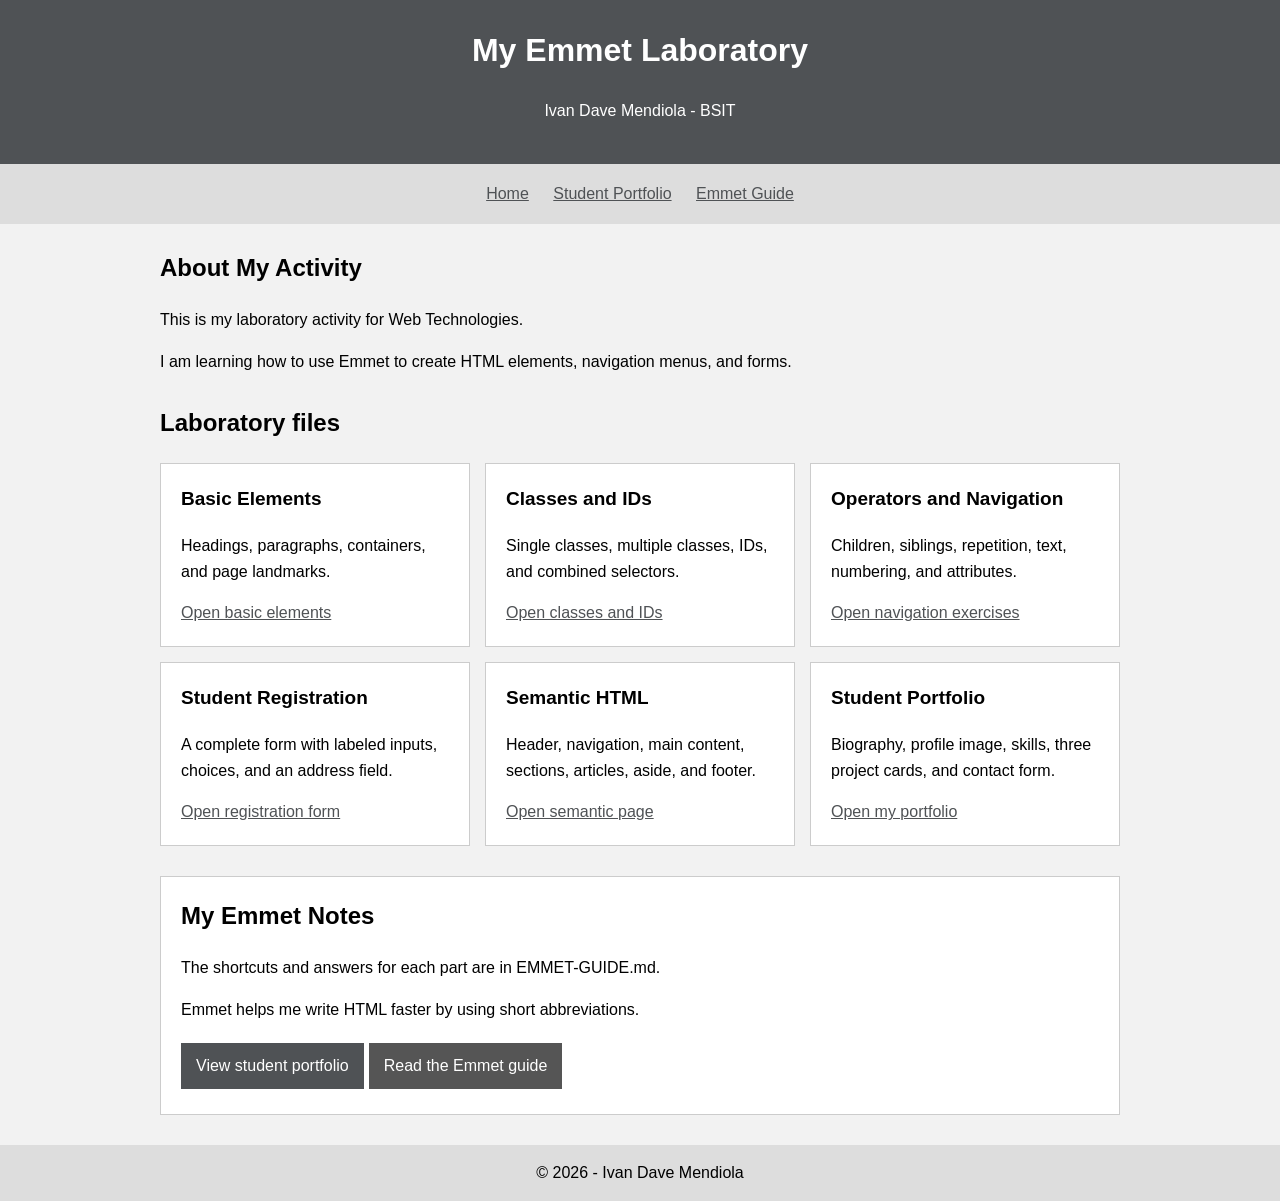
<file: emmet-laboratory/index.html>
<!DOCTYPE html>
<html lang="en">
<head>
    <meta charset="UTF-8">
    <meta name="viewport" content="width=device-width, initial-scale=1.0">
    <meta name="description" content="Ivan Dave Mendiola's completed Emmet laboratory for Web Technologies.">
    <title>Emmet Laboratory | Ivan Dave Mendiola</title>
    <link rel="stylesheet" href="/emmet-laboratory/assets/styles.css">
</head>
<body>
    <header>
        <h1>My Emmet Laboratory</h1>
        <p>Ivan Dave Mendiola - BSIT</p>
    </header>
    <nav aria-label="Main navigation">
        <ul>
            <li><a href="index.html" aria-current="page">Home</a></li>
            <li><a href="portfolio.html">Student Portfolio</a></li>
            <li><a href="EMMET-GUIDE.md">Emmet Guide</a></li>
        </ul>
    </nav>
    <main>
        <section aria-labelledby="welcome-title">
            <h2 id="welcome-title">About My Activity</h2>
            <p class="lead">This is my laboratory activity for Web Technologies.</p>
            <p>I am learning how to use Emmet to create HTML elements, navigation menus, and forms.</p>
        </section>
        <section aria-labelledby="files-title">
            <h2 id="files-title">Laboratory files</h2>
            <div class="cards">
                <article class="card">
                    <h3>Basic Elements</h3>
                    <p>Headings, paragraphs, containers, and page landmarks.</p>
                    <a href="01-basic.html">Open basic elements</a>
                </article>
                <article class="card">
                    <h3>Classes and IDs</h3>
                    <p>Single classes, multiple classes, IDs, and combined selectors.</p>
                    <a href="02-classes-ids.html">Open classes and IDs</a>
                </article>
                <article class="card">
                    <h3>Operators and Navigation</h3>
                    <p>Children, siblings, repetition, text, numbering, and attributes.</p>
                    <a href="03-navigation.html">Open navigation exercises</a>
                </article>
                <article class="card">
                    <h3>Student Registration</h3>
                    <p>A complete form with labeled inputs, choices, and an address field.</p>
                    <a href="04-form.html">Open registration form</a>
                </article>
                <article class="card">
                    <h3>Semantic HTML</h3>
                    <p>Header, navigation, main content, sections, articles, aside, and footer.</p>
                    <a href="05-semantic.html">Open semantic page</a>
                </article>
                <article class="card">
                    <h3>Student Portfolio</h3>
                    <p>Biography, profile image, skills, three project cards, and contact form.</p>
                    <a href="portfolio.html">Open my portfolio</a>
                </article>
            </div>
        </section>
        <section class="panel" aria-labelledby="guide-title">
            <h2 id="guide-title">My Emmet Notes</h2>
            <p>The shortcuts and answers for each part are in EMMET-GUIDE.md.</p>
            <p>Emmet helps me write HTML faster by using short abbreviations.</p>
            <div class="actions"><a href="portfolio.html" class="button">View student portfolio</a><a href="EMMET-GUIDE.md" class="button secondary">Read the Emmet guide</a></div>
        </section>
    </main>
    <footer>
        <p>© 2026 - Ivan Dave Mendiola</p>
    </footer>
</body>
</html>
</file>
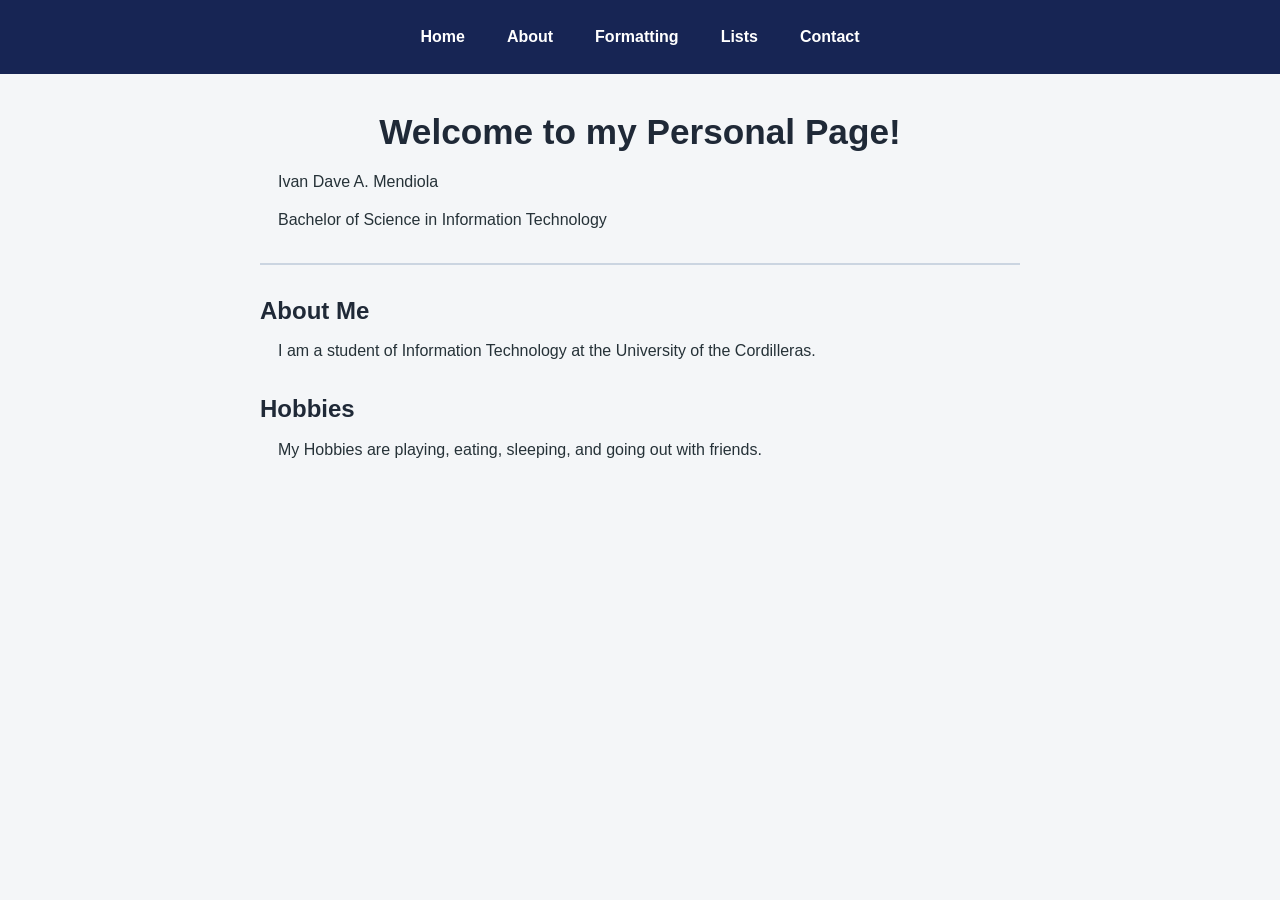
<file: HTML-LAB/index.html>
<!DOCTYPE html>
<html lang="en">
<head>
    <meta charset="UTF-8">
    <meta name="viewport" content="width=device-width, initial-scale=1.0">
    <link rel="stylesheet" href="assets/styles.css">
    <title>Personal Page</title>
</head>

<body>
   <nav>
    <a href="index.html">Home</a>
    <a href="about.html">About</a>
    <a href="formatting.html">Formatting</a>
    <a href="lists.html">Lists</a>
    <a href="contact.html">Contact</a>
    </nav>

    <h1> Welcome to my Personal Page!</h1>
    
    <p>Ivan Dave A. Mendiola</p>
    <p>Bachelor of Science in Information Technology</p>

    <hr>

    <h2>About Me</h2>
    <p>I am a student of Information Technology at the University of the Cordilleras.</p>

    <h2>Hobbies</h2>
    <p>My Hobbies are playing, eating, sleeping, and going out with friends.</p>

</body>
</html>
</file>
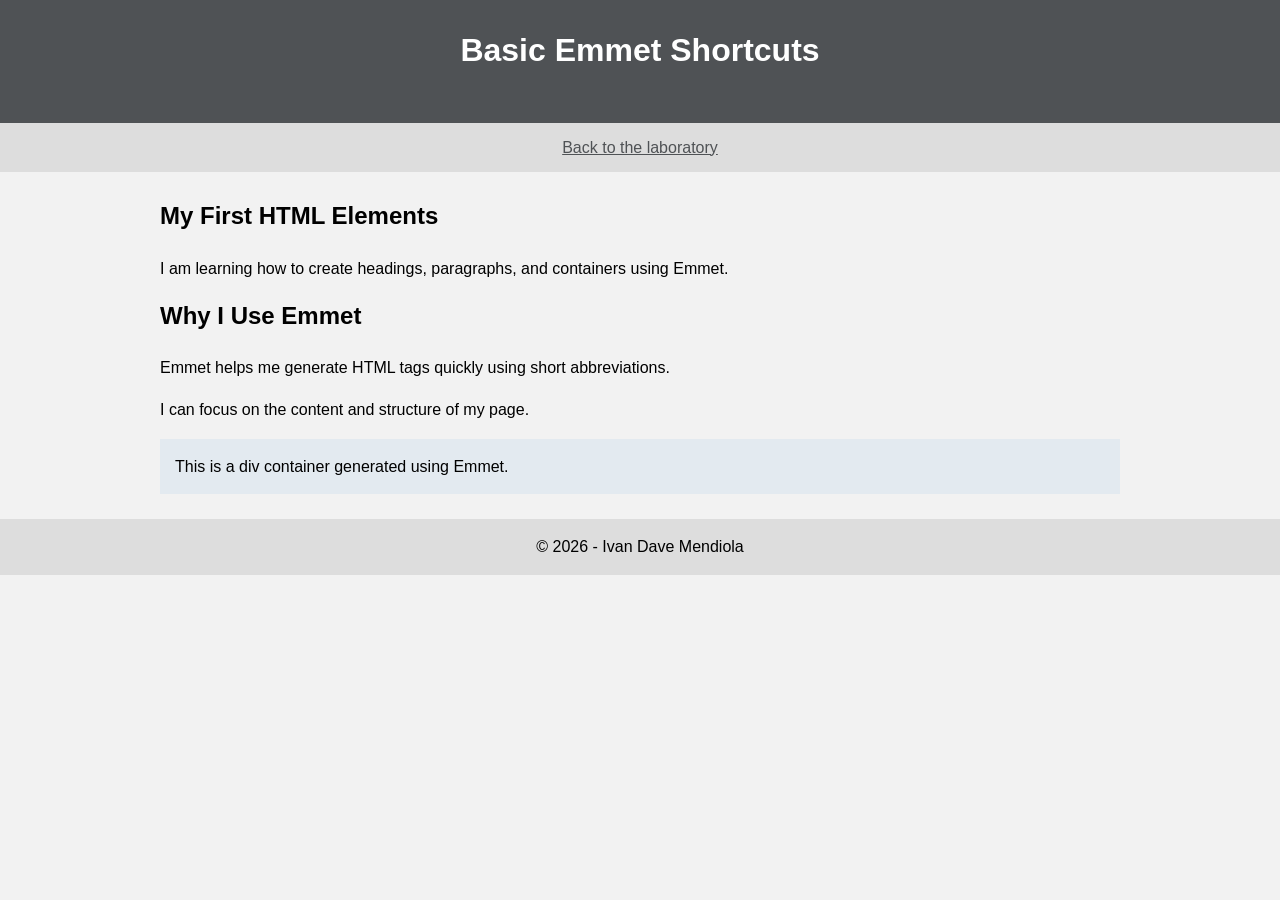
<file: emmet-laboratory/01-basic.html>
<!DOCTYPE html>
<html lang="en">
<head>
    <meta charset="UTF-8">
    <meta name="viewport" content="width=device-width, initial-scale=1.0">
    <title>Basic Emmet Elements | Ivan Dave Mendiola</title>
    <link rel="stylesheet" href="/emmet-laboratory/assets/styles.css">
</head>
<body>
    <header>
        <h1>Basic Emmet Shortcuts</h1>
    </header>
    <nav aria-label="Laboratory navigation"><a href="index.html">Back to the laboratory</a></nav>
    <main>
        <h2>My First HTML Elements</h2>
        <p>I am learning how to create headings, paragraphs, and containers using Emmet.</p>
        <h2>Why I Use Emmet</h2>
        <p>Emmet helps me generate HTML tags quickly using short abbreviations.</p>
        <p>I can focus on the content and structure of my page.</p>
        <div class="basic-container">This is a div container generated using Emmet.</div>
    </main>
    <footer>© 2026 - Ivan Dave Mendiola</footer>
</body>
</html>
</file>
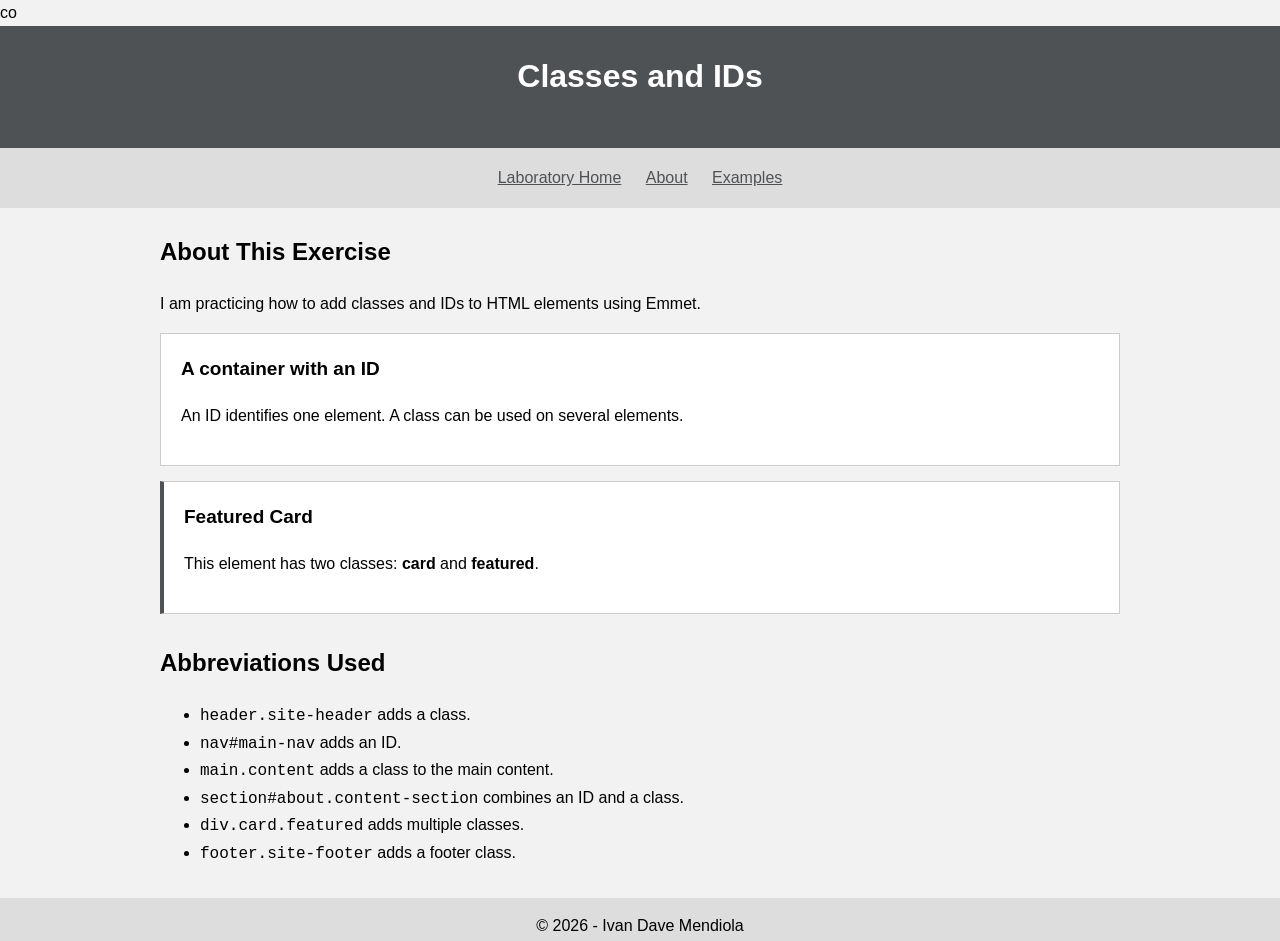
<file: emmet-laboratory/02-classes-ids.html>
co<!DOCTYPE html>
<html lang="en">
<head>
    <meta charset="UTF-8">
    <meta name="viewport" content="width=device-width, initial-scale=1.0">
    <title>Classes and IDs | Ivan Dave Mendiola</title>
    <link rel="stylesheet" href="/emmet-laboratory/assets/styles.css">
</head>
<body>
    <header class="site-header">
        <h1>Classes and IDs</h1>
    </header>
    <nav id="main-nav" aria-label="Page navigation">
        <ul>
            <li><a href="index.html">Laboratory Home</a></li>
            <li><a href="#about">About</a></li>
            <li><a href="#examples">Examples</a></li>
        </ul>
    </nav>
    <main class="content">
        <section id="about" class="content-section">
            <h2>About This Exercise</h2>
            <p class="introduction">I am practicing how to add classes and IDs to HTML elements using Emmet.</p>
            <div id="container" class="panel">
                <h3>A container with an ID</h3>
                <p>An ID identifies one element. A class can be used on several elements.</p>
            </div>
            <div class="card featured">
                <h3>Featured Card</h3>
                <p> This element has two classes: <strong>card</strong> and <strong>featured</strong>.</p>
            </div>
        </section>
        <section id="examples">
            <h2>Abbreviations Used</h2>
            <ul>
                <li><code>header.site-header</code> adds a class.</li>
                <li><code>nav#main-nav</code> adds an ID.</li>
                <li><code>main.content</code> adds a class to the main content.</li>
                <li><code>section#about.content-section</code> combines an ID and a class.</li>
                <li><code>div.card.featured</code> adds multiple classes.</li>
                <li><code>footer.site-footer</code> adds a footer class.</li>
            </ul>
        </section>
    </main>
    <footer class="site-footer">
        <p>© 2026 - Ivan Dave Mendiola</p>
    </footer>
</body>
</html>
</file>
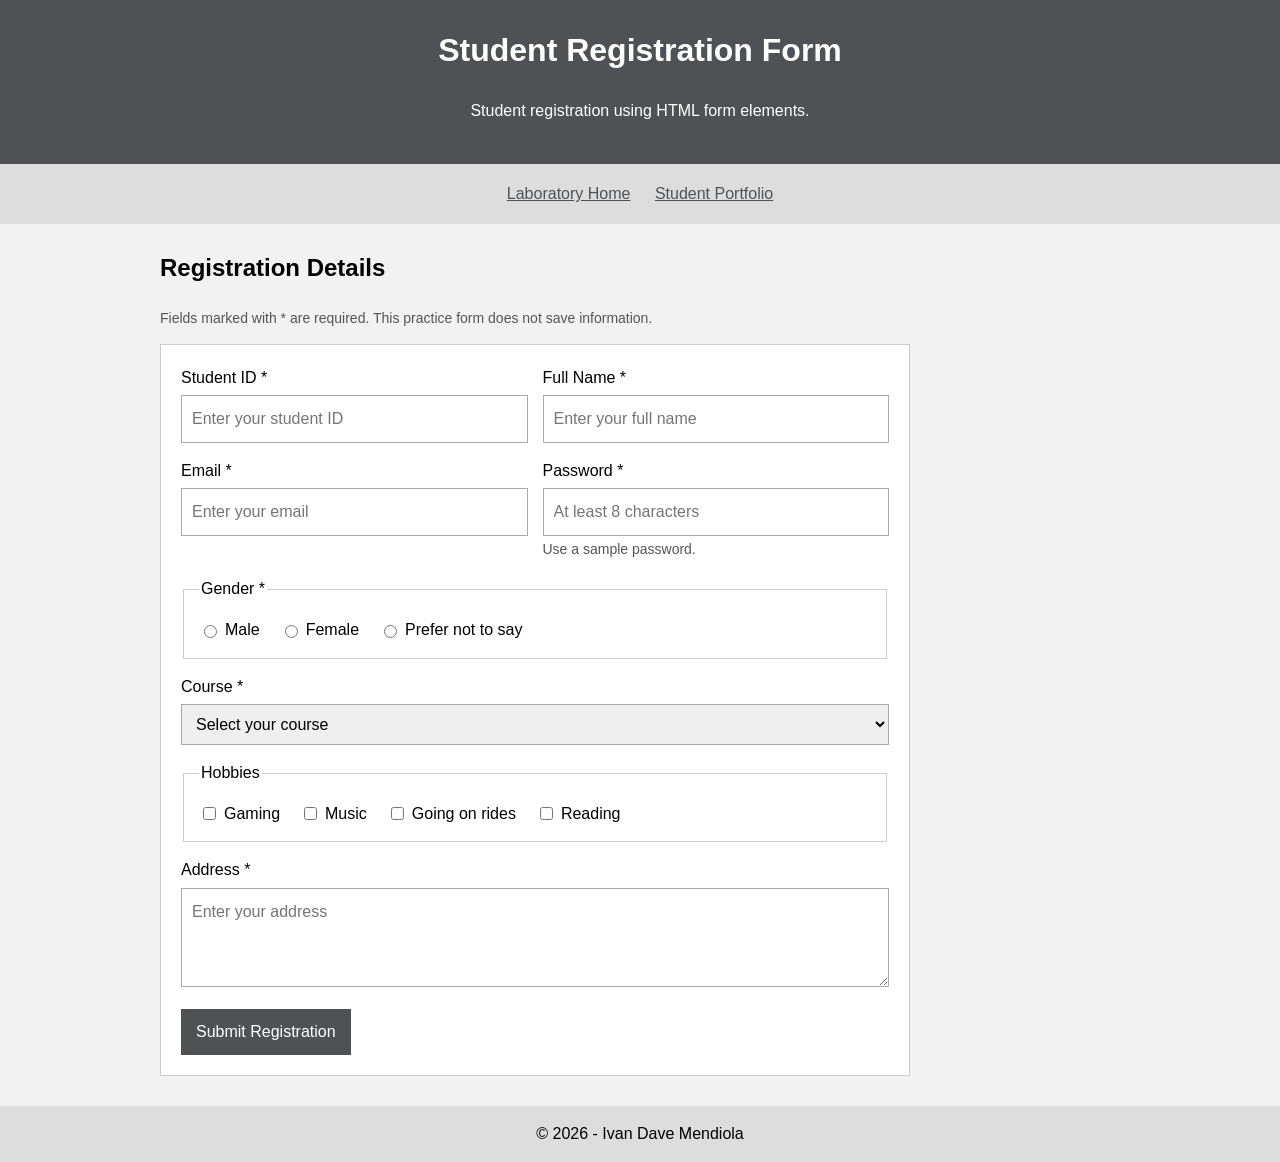
<file: emmet-laboratory/04-form.html>
<!DOCTYPE html>
<html lang="en">
<head>
    <meta charset="UTF-8">
    <meta name="viewport" content="width=device-width, initial-scale=1.0">
    <title>Student Registration Form | Ivan Dave Mendiola</title>
    <link rel="stylesheet" href="/emmet-laboratory/assets/styles.css">
    <script src="/emmet-laboratory/assets/forms.js" defer="defer"></script>
</head>
<body>
    <header>
        <h1>Student Registration Form</h1>
        <p>Student registration using HTML form elements.</p>
    </header>
    <nav aria-label="Laboratory navigation">
        <ul>
            <li><a href="index.html">Laboratory Home</a></li>
            <li><a href="portfolio.html">Student Portfolio</a></li>
        </ul>
    </nav>
    <main>
        <section aria-labelledby="register-title">
            <h2 id="register-title">Registration Details</h2>
            <p id="registration-note" class="form-note">Fields marked with * are required. This practice form does not save information.</p>
            <form action="#" id="student-registration" class="panel" method="post" aria-describedby="registration-note">
                <div class="form-grid">
                    <div class="field"><label for="student-id">Student ID *</label><input type="text" id="student-id" name="student_id" placeholder="Enter your student ID" required=""></div>
                    <div class="field"><label for="full-name">Full Name *</label><input type="text" id="full-name" name="full_name" placeholder="Enter your full name" autocomplete="name" required=""></div>
                    <div class="field"><label for="student-email">Email *</label><input type="email" id="student-email" name="email" placeholder="Enter your email" autocomplete="email" required=""></div>
                    <div class="field"><label for="student-password">Password *</label><input type="password" id="student-password" name="password" placeholder="At least 8 characters" minlength="8" autocomplete="new-password" aria-describedby="password-help" required=""><small id="password-help" class="form-note">Use a sample password.</small></div>
                    <fieldset class="full-width">
                        <legend>Gender *</legend>
                        <div class="choices"><label for="gender-male"><input type="radio" id="gender-male" name="gender" value="male" required=""> Male</label><label for="gender-female"><input type="radio" id="gender-female" name="gender" value="female"> Female</label><label for="gender-private"><input type="radio" id="gender-private" name="gender" value="prefer-not-to-say"> Prefer not to say</label></div>
                    </fieldset>
                    <div class="field full-width"><label for="course">Course *</label>
                        <select name="course" id="course" required="">
                            <option value="" selected="selected" disabled="disabled">Select your course</option>
                            <option value="BSIT">BS Information Technology</option>
                            <option value="BSCS">BS Computer Science</option>
                            <option value="Other">Other</option>
                        </select>
                    </div>
                    <fieldset class="full-width">
                        <legend>Hobbies</legend>
                        <div class="choices"><label for="hobby-gaming"><input type="checkbox" id="hobby-gaming" name="hobbies" value="gaming"> Gaming</label><label for="hobby-music"><input type="checkbox" id="hobby-music" name="hobbies" value="music"> Music</label><label for="hobby-rides"><input type="checkbox" id="hobby-rides" name="hobbies" value="rides"> Going on rides</label><label for="hobby-reading"><input type="checkbox" id="hobby-reading" name="hobbies" value="reading"> Reading</label></div>
                    </fieldset>
                    <div class="field full-width"><label for="address">Address *</label><textarea name="address" id="address" rows="3" placeholder="Enter your address" autocomplete="street-address" required=""></textarea></div>
                    <div class="full-width"><input type="submit" value="Submit Registration"></div>
                </div>
                <p id="registration-status" class="form-status" role="status" tabindex="-1"></p>
                <noscript>
                    <p>Enable JavaScript to check the form.</p>
                </noscript>
            </form>
        </section>
    </main>
    <footer>
        <p>© 2026 - Ivan Dave Mendiola</p>
    </footer>
</body>
</html>
</file>
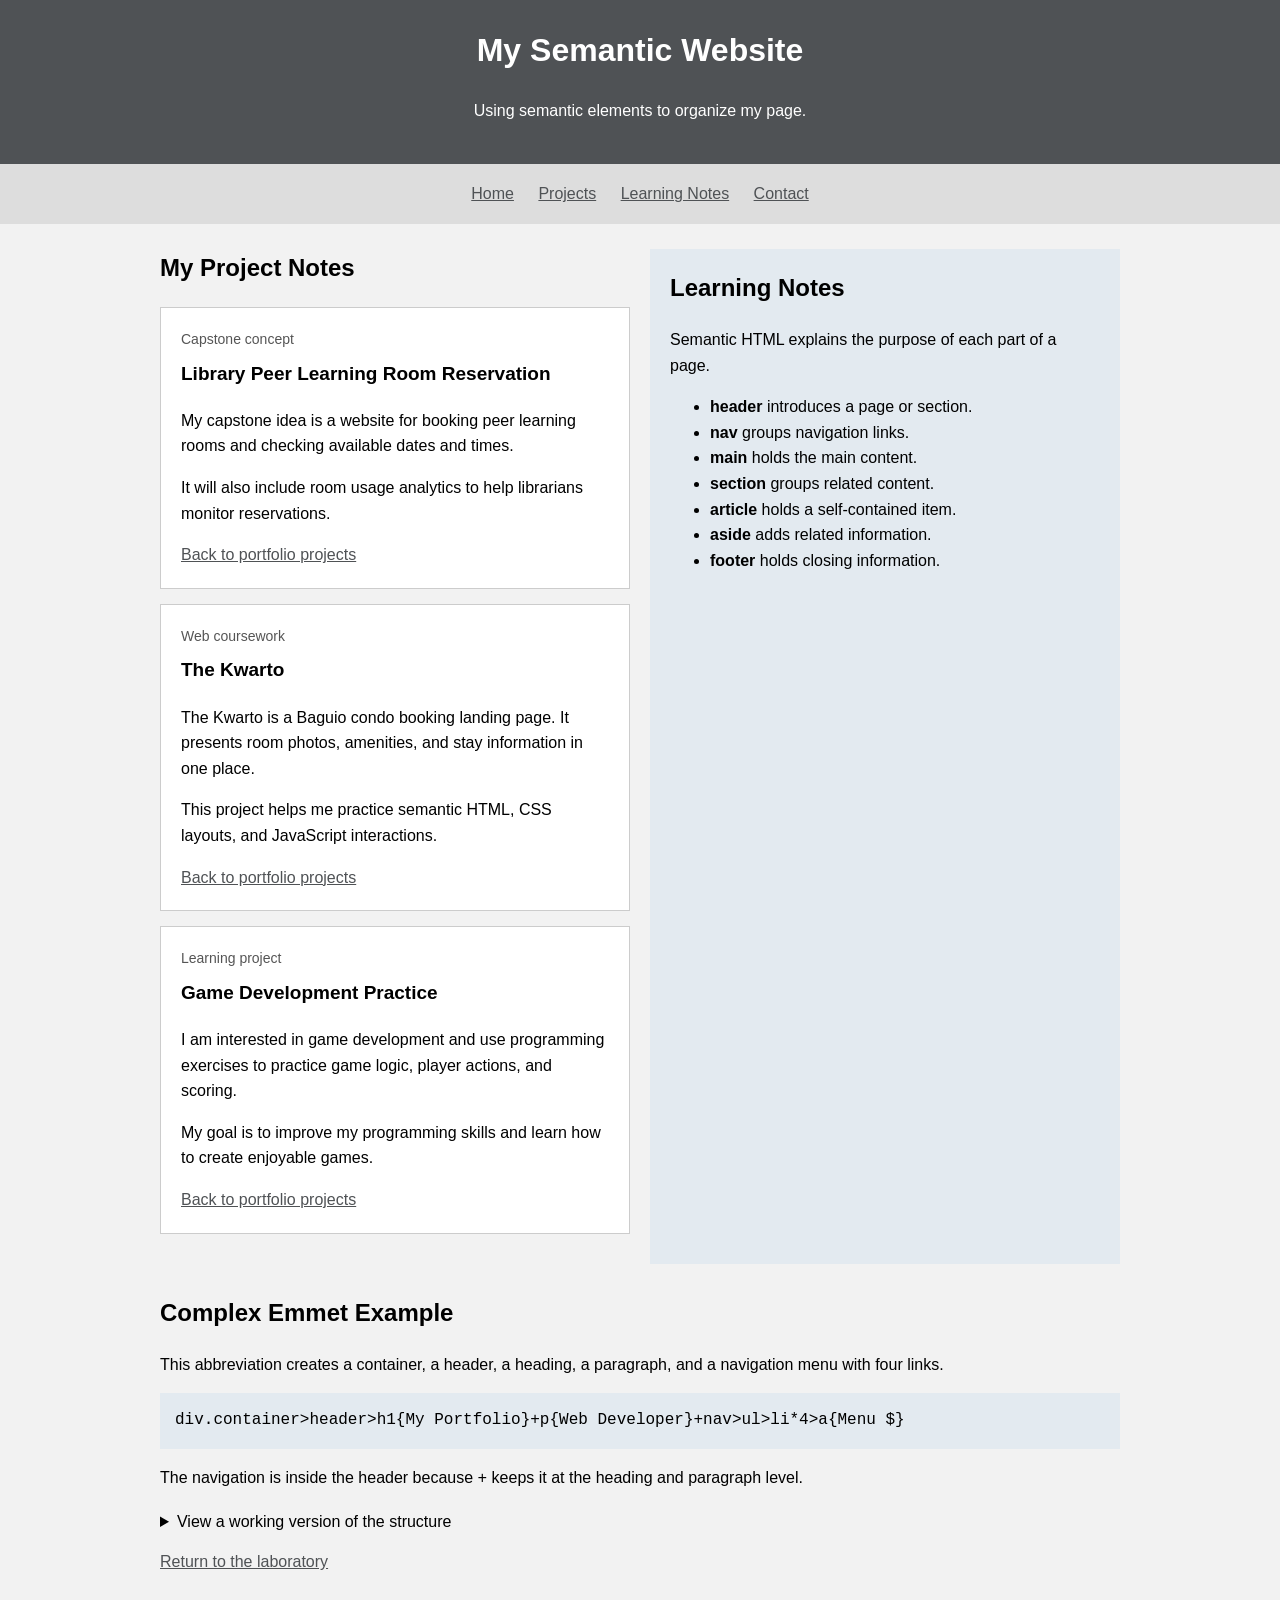
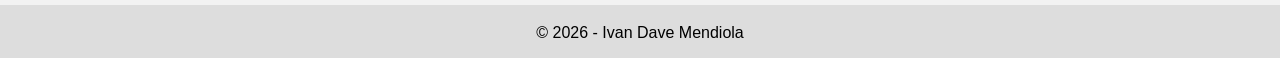
<file: emmet-laboratory/05-semantic.html>
<!DOCTYPE html>
<html lang="en">
<head>
    <meta charset="UTF-8">
    <meta name="viewport" content="width=device-width, initial-scale=1.0">
    <title>Semantic HTML | Ivan Dave Mendiola</title>
    <link rel="stylesheet" href="/emmet-laboratory/assets/styles.css">
</head>
<body>
    <header id="home">
        <h1>My Semantic Website</h1>
        <p>Using semantic elements to organize my page.</p>
    </header>
    <nav aria-label="Semantic page navigation">
        <ul>
            <li><a href="#home">Home</a></li>
            <li><a href="#project-notes">Projects</a></li>
            <li><a href="#learning-notes">Learning Notes</a></li>
            <li><a href="portfolio.html#contact">Contact</a></li>
        </ul>
    </nav>
    <main>
        <div class="semantic-layout">
            <section id="project-notes" aria-labelledby="projects-title">
                <h2 id="projects-title">My Project Notes</h2>
                <article id="library-project" class="card">
                    <span class="tag">Capstone concept</span>
                    <h3>Library Peer Learning Room Reservation</h3>
                    <p>My capstone idea is a website for booking peer learning rooms and checking available dates and times.</p>
                    <p>It will also include room usage analytics to help librarians monitor reservations.</p>
                    <a href="portfolio.html#projects">Back to portfolio projects</a>
                </article>
                <article id="kwarto-project" class="card">
                    <span class="tag">Web coursework</span>
                    <h3>The Kwarto</h3>
                    <p>The Kwarto is a Baguio condo booking landing page. It presents room photos, amenities, and stay information in one place.</p>
                    <p>This project helps me practice semantic HTML, CSS layouts, and JavaScript interactions.</p>
                    <a href="portfolio.html#projects">Back to portfolio projects</a>
                </article>
                <article id="game-project" class="card">
                    <span class="tag">Learning project</span>
                    <h3>Game Development Practice</h3>
                    <p>I am interested in game development and use programming exercises to practice game logic, player actions, and scoring.</p>
                    <p>My goal is to improve my programming skills and learn how to create enjoyable games.</p>
                    <a href="portfolio.html#projects">Back to portfolio projects</a>
                </article>
            </section>
            <aside id="learning-notes" aria-labelledby="notes-title">
                <h2 id="notes-title">Learning Notes</h2>
                <p>Semantic HTML explains the purpose of each part of a page.</p>
                <ul>
                    <li><strong>header</strong> introduces a page or section.</li>
                    <li><strong>nav</strong> groups navigation links.</li>
                    <li><strong>main</strong> holds the main content.</li>
                    <li><strong>section</strong> groups related content.</li>
                    <li><strong>article</strong> holds a self-contained item.</li>
                    <li><strong>aside</strong> adds related information.</li>
                    <li><strong>footer</strong> holds closing information.</li>
                </ul>
            </aside>
        </div>
        <section aria-labelledby="complex-title">
            <h2 id="complex-title">Complex Emmet Example</h2>
            <p>This abbreviation creates a container, a header, a heading, a paragraph, and a navigation menu with four links.</p>
            <pre><code>div.container&gt;header&gt;h1{My Portfolio}+p{Web Developer}+nav&gt;ul&gt;li*4&gt;a{Menu $}</code></pre>
            <p>The navigation is inside the header because <code>+</code> keeps it at the heading and paragraph level.</p>
            <details>
                <summary>View a working version of the structure</summary>
                <div class="container demo-portfolio">
                    <header>
                        <h3>My Portfolio</h3>
                        <p>Web Developer</p>
                        <nav aria-label="Complex abbreviation demonstration">
                            <ul>
                                <li><a href="portfolio.html#home">Menu 1</a></li>
                                <li><a href="portfolio.html#about">Menu 2</a></li>
                                <li><a href="portfolio.html#skills">Menu 3</a></li>
                                <li><a href="portfolio.html#projects">Menu 4</a></li>
                            </ul>
                        </nav>
                    </header>
                </div>
            </details>
            <a href="index.html">Return to the laboratory</a>
        </section>
    </main>
    <footer>
        <p>© 2026 - Ivan Dave Mendiola</p>
    </footer>
</body>
</html>
</file>
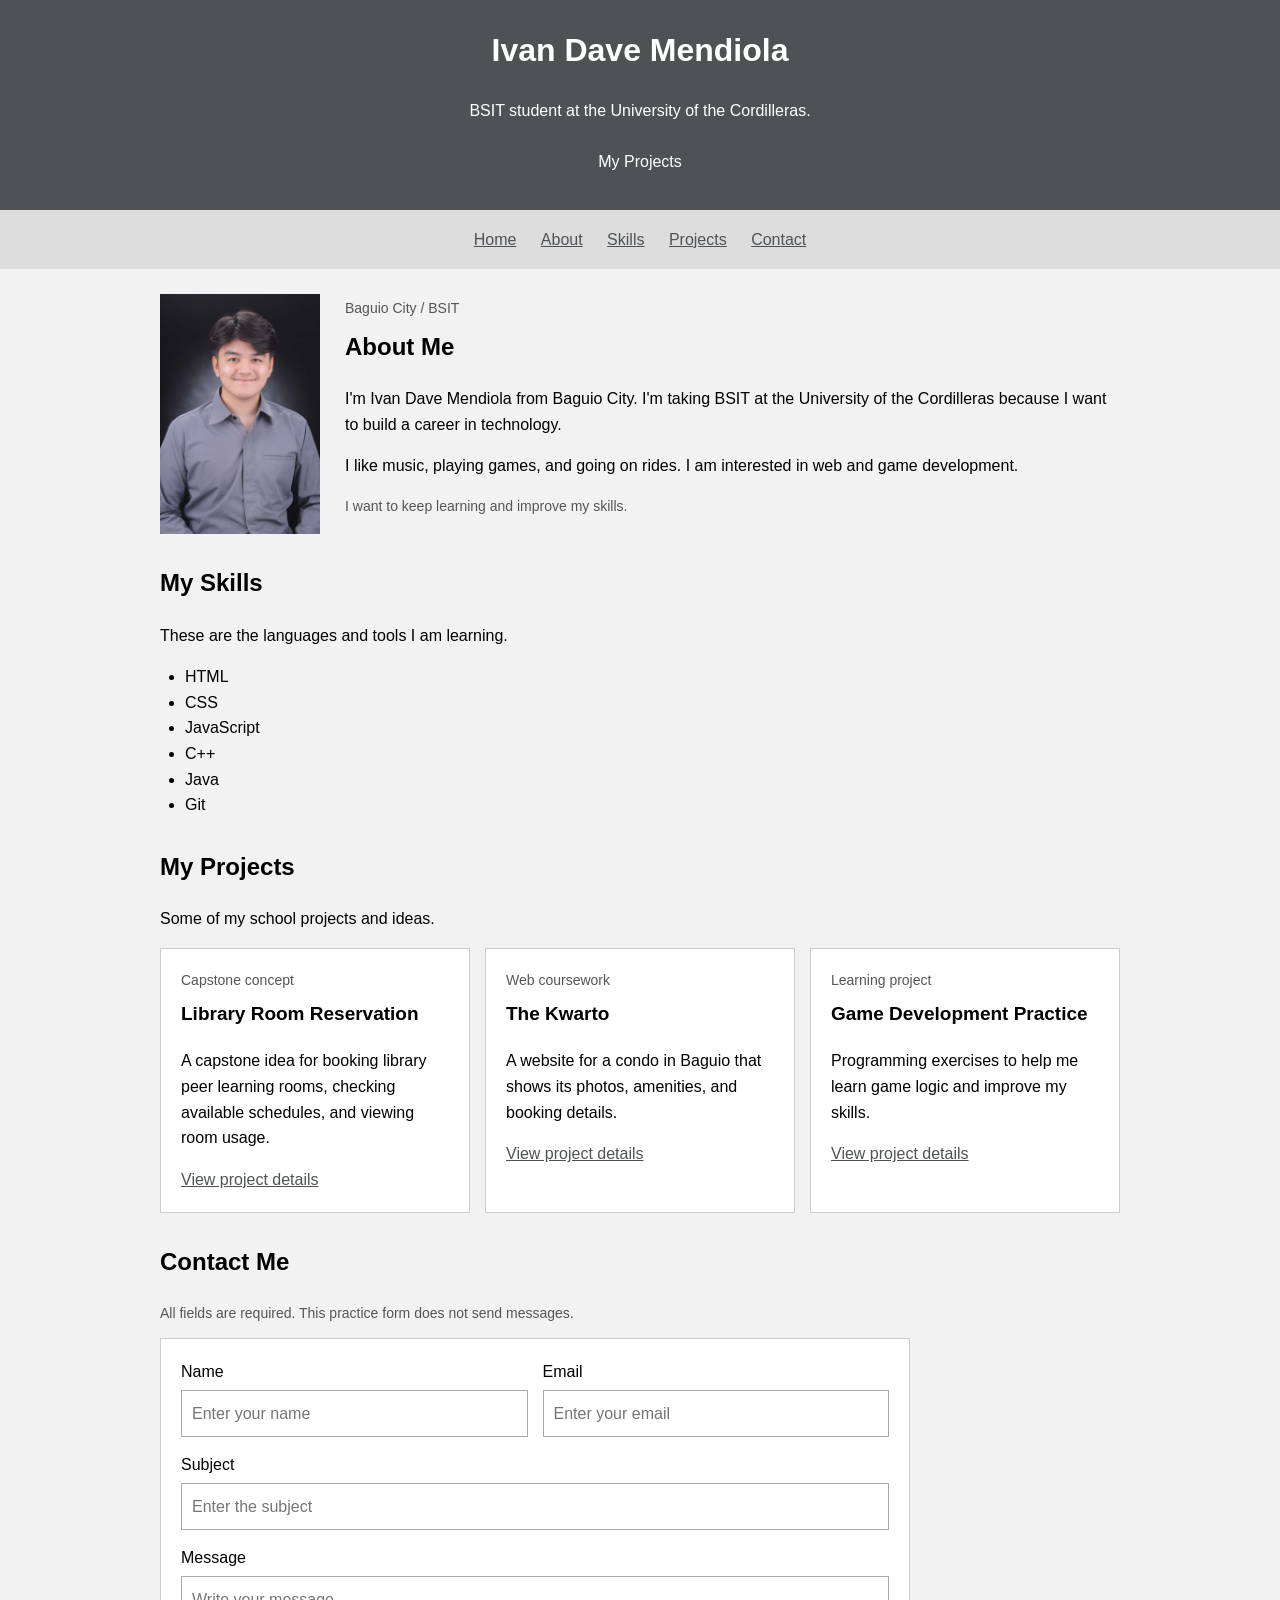
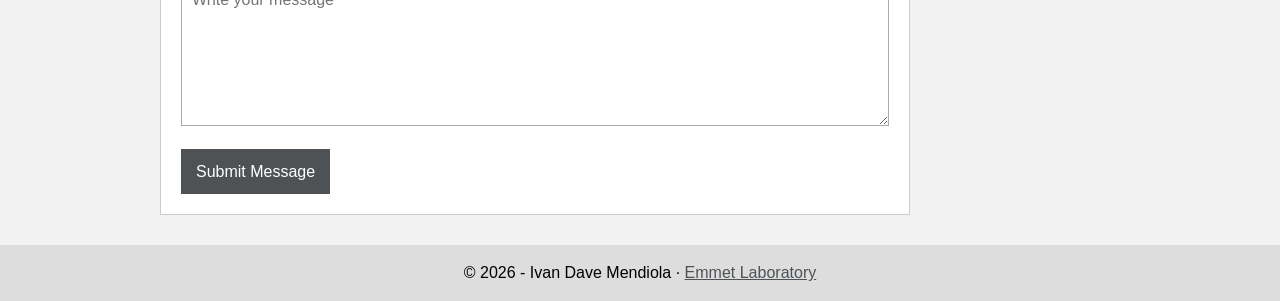
<file: emmet-laboratory/portfolio.html>
<!DOCTYPE html>
<html lang="en">
<head>
    <meta charset="UTF-8">
    <meta name="viewport" content="width=device-width, initial-scale=1.0">
    <meta name="description" content="Student portfolio of Ivan Dave Mendiola, a BSIT student learning web and game development.">
    <title>Ivan Dave Mendiola | Student Portfolio</title>
    <link rel="stylesheet" href="/emmet-laboratory/assets/styles.css">
    <script src="/emmet-laboratory/assets/forms.js" defer="defer"></script>
</head>
<body>
    <header id="home">
        <h1>Ivan Dave Mendiola</h1>
        <p class="lead">BSIT student at the University of the Cordilleras.</p>
        <a href="#projects" class="button">My Projects</a>
    </header>
    <nav aria-label="Portfolio navigation">
        <ul>
            <li><a href="#home">Home</a></li>
            <li><a href="#about">About</a></li>
            <li><a href="#skills">Skills</a></li>
            <li><a href="#projects">Projects</a></li>
            <li><a href="#contact">Contact</a></li>
        </ul>
    </nav>
    <main>
        <section id="about" aria-labelledby="about-title">
            <div class="intro-layout">
                <img src="images/profile.jpg" alt="Profile Image" class="profile" width="240" height="240">
                <div>
                    <span class="tag">Baguio City / BSIT</span>
                    <h2 id="about-title">About Me</h2>
                    <p>I'm Ivan Dave Mendiola from Baguio City. I'm taking BSIT at the University of the Cordilleras because I want to build a career in technology.</p>
                    <p>I like music, playing games, and going on rides. I am interested in web and game development.</p>
                    <p class="muted">I want to keep learning and improve my skills.</p>
                </div>
            </div>
        </section>
        <section id="skills" aria-labelledby="skills-title">
            <h2 id="skills-title">My Skills</h2>
            <p>These are the languages and tools I am learning.</p>
            <ul class="skills-list">
                <li>HTML</li>
                <li>CSS</li>
                <li>JavaScript</li>
                <li>C++</li>
                <li>Java</li>
                <li>Git</li>
            </ul>
        </section>
        <section id="projects" aria-labelledby="projects-title">
            <h2 id="projects-title">My Projects</h2>
            <p>Some of my school projects and ideas.</p>
            <div class="projects-grid">
                <article class="project-card">
                    <span class="tag">Capstone concept</span>
                    <h3>Library Room Reservation</h3>
                    <p>A capstone idea for booking library peer learning rooms, checking available schedules, and viewing room usage.</p>
                    <a href="05-semantic.html#library-project">View project details</a>
                </article>
                <article class="project-card">
                    <span class="tag">Web coursework</span>
                    <h3>The Kwarto</h3>
                    <p>A website for a condo in Baguio that shows its photos, amenities, and booking details.</p>
                    <a href="05-semantic.html#kwarto-project">View project details</a>
                </article>
                <article class="project-card">
                    <span class="tag">Learning project</span>
                    <h3>Game Development Practice</h3>
                    <p>Programming exercises to help me learn game logic and improve my skills.</p>
                    <a href="05-semantic.html#game-project">View project details</a>
                </article>
            </div>
        </section>
        <section id="contact" aria-labelledby="contact-title">
            <h2 id="contact-title">Contact Me</h2>
            <p id="contact-note" class="form-note">All fields are required. This practice form does not send messages.</p>
            <form action="#" id="contact-form" class="panel" method="post" aria-describedby="contact-note">
                <div class="form-grid">
                    <div class="field"><label for="contact-name">Name</label><input type="text" id="contact-name" name="name" placeholder="Enter your name" autocomplete="name" required=""></div>
                    <div class="field"><label for="contact-email">Email</label><input type="email" id="contact-email" name="email" placeholder="Enter your email" autocomplete="email" required=""></div>
                    <div class="field full-width"><label for="contact-subject">Subject</label><input type="text" id="contact-subject" name="subject" placeholder="Enter the subject" required=""></div>
                    <div class="field full-width"><label for="contact-message">Message</label><textarea name="message" id="contact-message" rows="5" placeholder="Write your message" required=""></textarea></div>
                    <div class="full-width"><button type="submit">Submit Message</button></div>
                </div>
                <p id="contact-status" class="form-status" role="status" tabindex="-1"></p>
                <noscript>
                    <p>Enable JavaScript to check the form.</p>
                </noscript>
            </form>
        </section>
    </main>
    <footer>
        <p>© 2026 - Ivan Dave Mendiola · <a href="index.html">Emmet Laboratory</a></p>
    </footer>
</body>
</html>
</file>
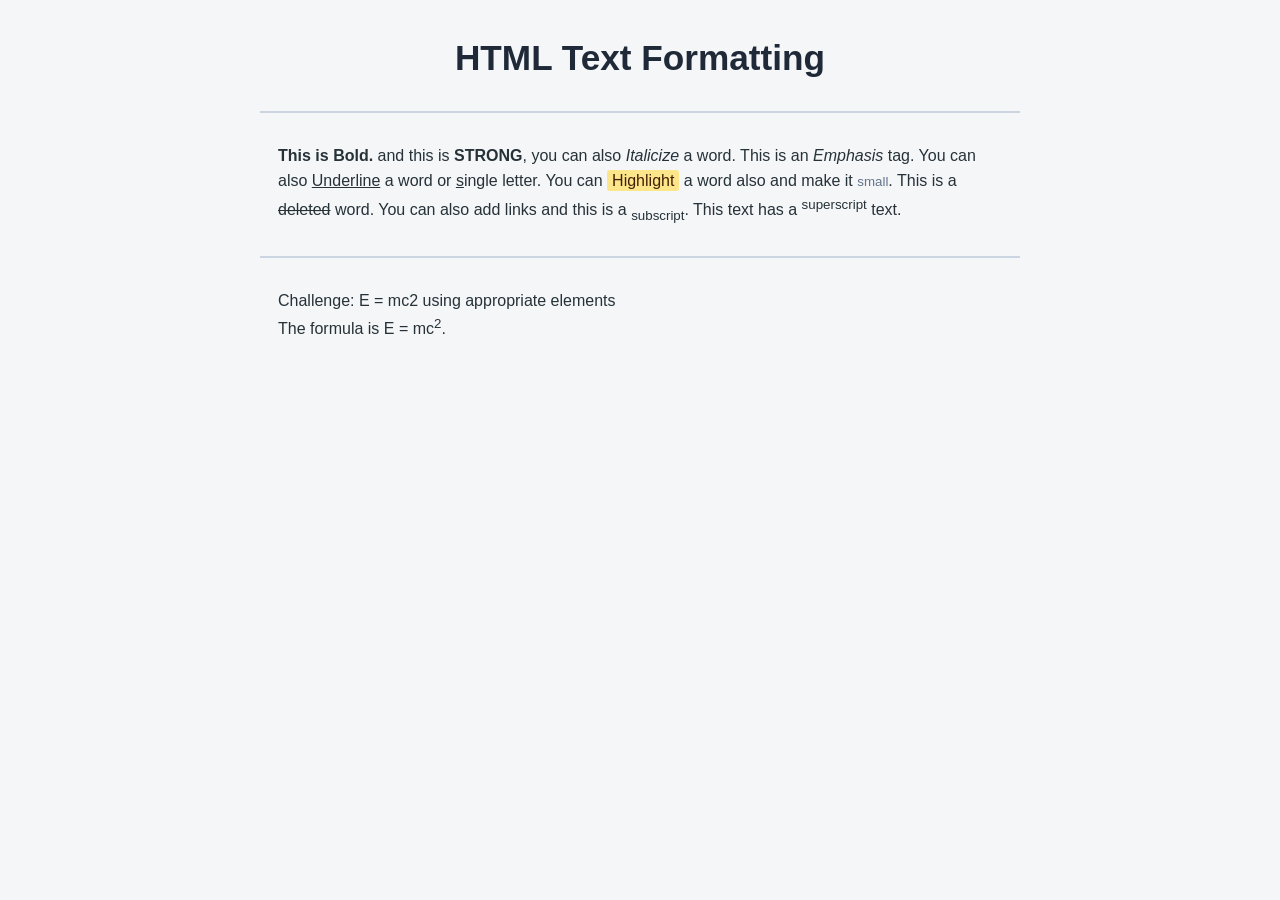
<file: HTML-LAB/formatting.html>
<!DOCTYPE html>
<html lang="en">
<head>
    <meta charset="UTF-8">
    <meta name="viewport" content="width=device-width, initial-scale=1.0">
    <link rel="stylesheet" href="assets/styles.css">
    <title>HTML Text Formatting</title>
</head>
<body>
    <h1>HTML Text Formatting</h1>
    <hr>

    <p>
        <b>This is Bold.</b> and this is
        <strong>STRONG</strong>, you can also
        <i>Italicize</i> a word. This is an
        <em>Emphasis</em> tag. You can also
        <u>Underline</u> a word or <u>s</u>ingle letter.
        You can <mark>Highlight</mark> a word also and
        make it <small>small</small>. This is a
        <del>deleted</del> word. You can also add links
        and this is a <sub>subscript</sub>. This text has a
        <sup>superscript</sup> text.
    </p>

    <hr>

    <p>
        Challenge: E = mc2 using appropriate elements<br>
        The formula is E = mc<sup>2</sup>.
    </p>
</body>
</html>
</file>
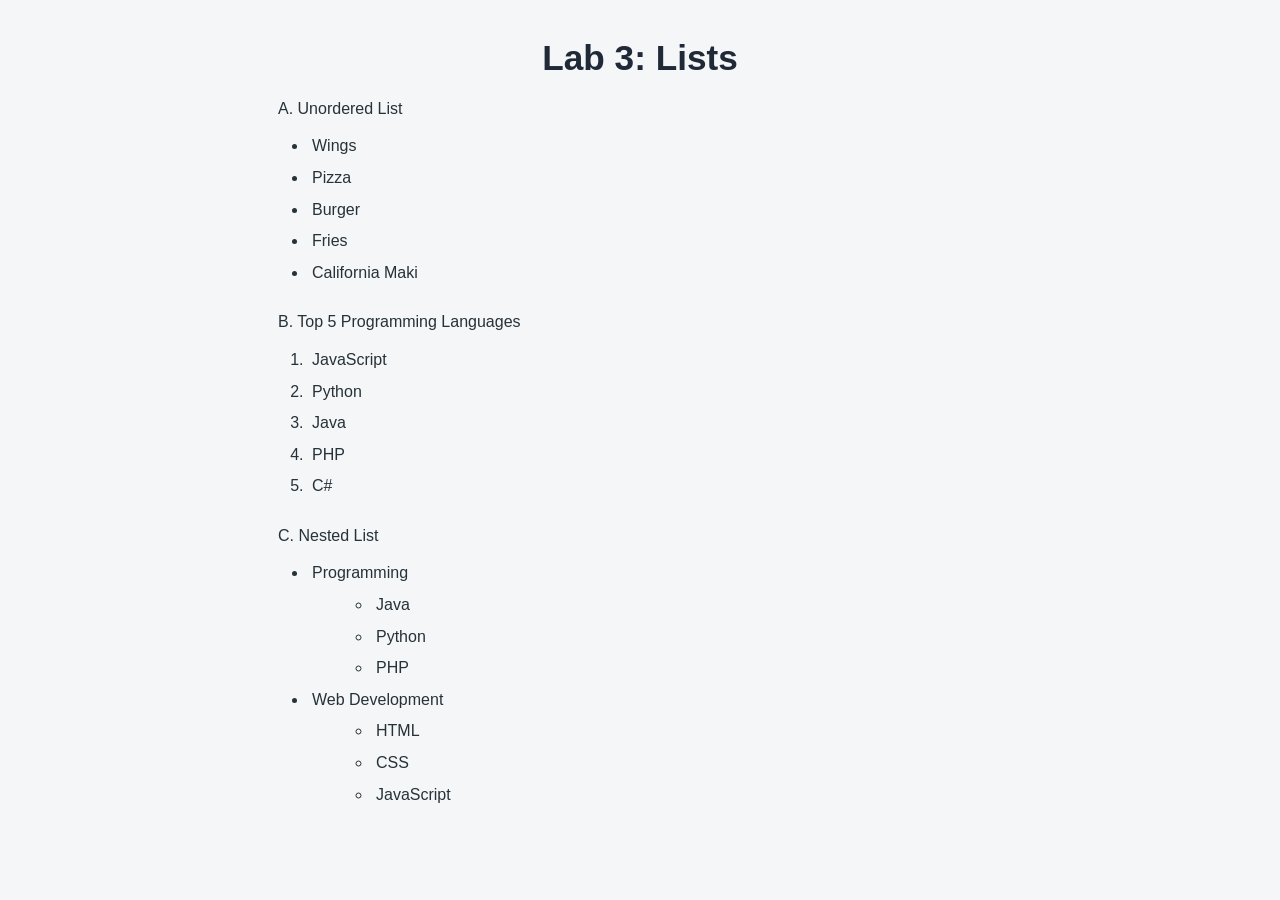
<file: HTML-LAB/lists.html>
<!DOCTYPE html>
<html lang="en">
<head>
    <meta charset="UTF-8">
    <meta name="viewport" content="width=device-width, initial-scale=1.0">
    <link rel="stylesheet" href="assets/styles.css">
    <title>Lists</title>
</head>
<body>
    <h1>Lab 3: Lists</h1>

    <p>A. Unordered List</p>
    <ul>
        <li>Wings</li>
        <li>Pizza</li>
        <li>Burger</li>
        <li>Fries</li>
        <li>California Maki</li>
    </ul>

    <p>B. Top 5 Programming Languages</p>
    <ol>
        <li>JavaScript</li>
        <li>Python</li>
        <li>Java</li>
        <li>PHP</li>
        <li>C#</li>
    </ol>

    <p>C. Nested List</p>
    <ul>
        <li>Programming
            <ul>
                <li>Java</li>
                <li>Python</li>
                <li>PHP</li>
            </ul>
        </li>
        <li>Web Development
            <ul>
                <li>HTML</li>
                <li>CSS</li>
                <li>JavaScript</li>
            </ul>
        </li>
    </ul>
</body>
</html>
</file>
<file: emmet-laboratory/assets/styles.css>
body {
    margin: 0;
    font-family: Arial, sans-serif;
    line-height: 1.6;
    color: #000000;
    background-color: #f2f2f2;
}

* { box-sizing: border-box; }

header {
    padding: 25px 20px;
    text-align: center;
    color: white;
    background-color: #4f5255;
}

h1 { font-size: 32px; }
h2 { font-size: 24px; }
h3 { font-size: 19px; }
h1, h2, h3 { margin-top: 0; }

nav {
    padding: 12px;
    text-align: center;
    background-color: #ddd;
}

nav ul { padding: 0; margin: 0; list-style: none; }
nav li { display: inline-block; margin: 5px 10px; }
a { color: #4f5255; }
header a { color: white; }

main {
    max-width: 1000px;
    padding: 0 20px;
    margin: 25px auto;
}

section { margin-bottom: 30px; }
footer { padding: 15px; text-align: center; background-color: #ddd; }
footer p { margin: 0; }

.cards, .projects-grid {
    display: grid;
    grid-template-columns: repeat(3, minmax(0, 1fr));
    gap: 15px;
}

.card, .project-card, .panel {
    padding: 20px;
    border: 1px solid #ccc;
    background-color: white;
}

article + article { margin-top: 15px; }
.cards article, .projects-grid article { margin-top: 0; }
.featured { border-left: 4px solid #4f5255; }
.tag, .muted, .form-note { font-size: 14px; color: #555; }
.tag { display: block; margin-bottom: 8px; }
.intro-layout { display: flex; align-items: center; gap: 25px; }
.profile { width: 160px; height: auto; max-width: 100%; }
.skills-list { padding-left: 25px; }
.actions { margin-top: 15px; }

.button, button, input[type="submit"] {
    display: inline-block;
    padding: 10px 15px;
    border: none;
    color: white;
    background-color: #4f5255;
    font: inherit;
    text-decoration: none;
    cursor: pointer;
}

.button.secondary { background-color: #555; }
.actions .button { margin: 5px 5px 5px 0; }
form { max-width: 750px; }
.form-grid { display: grid; grid-template-columns: 1fr 1fr; gap: 15px; }
.full-width { grid-column: 1 / -1; }
.field { margin-bottom: 15px; }
.form-grid .field { margin-bottom: 0; }
.field > label { display: block; margin-bottom: 5px; }

input[type="text"], input[type="email"], input[type="password"], select, textarea {
    width: 100%;
    padding: 10px;
    border: 1px solid #aaa;
    font: inherit;
}

textarea { resize: vertical; }
fieldset { min-width: 0; padding: 15px; border: 1px solid #ccc; }
.choices { display: flex; flex-wrap: wrap; gap: 10px 20px; }
.choices label { display: inline-flex; align-items: center; gap: 5px; }
.form-status { color: #28582d; }
.form-status:empty { display: none; }
.practice-grid, .semantic-layout { display: grid; grid-template-columns: 1fr 1fr; gap: 20px; }
.practice-grid section { margin-bottom: 0; }
.semantic-layout { margin-bottom: 30px; }
aside { padding: 20px; background-color: #e3eaf0; }
main nav { margin-bottom: 15px; }
.basic-container { padding: 15px; background-color: #e3eaf0; }
.content-section .card { margin-top: 15px; }

pre {
    padding: 15px;
    background-color: #e3eaf0;
    white-space: pre-wrap;
    overflow-wrap: anywhere;
}

code { font-family: Consolas, monospace; }
details { margin-bottom: 15px; }
summary { cursor: pointer; }
p, h1, h2, h3, a { overflow-wrap: anywhere; }

@media (max-width: 700px) {
    .cards, .projects-grid, .practice-grid, .semantic-layout, .form-grid {
        grid-template-columns: 1fr;
    }
    .intro-layout { display: block; }
    .profile { margin-bottom: 15px; }
    h1 { font-size: 28px; }
}
</file>
<file: HTML-LAB/assets/styles.css>
* {
    box-sizing: border-box;
}

html {
    scroll-behavior: smooth;
}

body {
    margin: 0;
    padding: 0;
    font-family: Arial, Helvetica, sans-serif;
    font-size: 16px;
    line-height: 1.6;
    color: #263238;
    background-color: #f4f6f8;
}

h1,
h2,
h3 {
    color: #1f2937;
    line-height: 1.3;
}

h1 {
    margin: 35px 20px 15px;
    font-size: 2.2rem;
    text-align: center;
}

#page-title {
    color: #172554;
    letter-spacing: 0.5px;
}

h2 {
    margin: 30px auto 10px;
    max-width: 760px;
    font-size: 1.5rem;
}

h3 {
    font-size: 1.2rem;
}

p {
    max-width: 760px;
    margin: 12px auto;
    padding: 0 18px;
}

nav {
    display: flex;
    justify-content: center;
    align-items: center;
    flex-wrap: wrap;
    gap: 8px;
    padding: 14px 20px;
    background-color: #172554;
}

nav a {
    display: inline-block;
    padding: 9px 16px;
    border-radius: 6px;
    color: #ffffff;
    font-weight: 600;
    text-decoration: none;
    transition: background-color 0.2s ease, color 0.2s ease;
}

nav > a {
    border: 1px solid transparent;
}

nav a:hover,
nav a:focus {
    color: #172554;
    background-color: #facc15;
    outline: none;
}

hr {
    width: min(760px, calc(100% - 36px));
    margin: 30px auto;
    border: 0;
    border-top: 2px solid #cbd5e1;
}

ul,
ol {
    max-width: 760px;
    margin: 12px auto 24px;
    padding-left: 48px;
}

li {
    margin: 6px 0;
    padding-left: 4px;
}

ul ul,
ol ol,
ul ol,
ol ul {
    margin: 6px 0 6px 12px;
}

a {
    color: #1d4ed8;
}

a:hover {
    color: #b45309;
}

mark,
.highlight {
    padding: 2px 5px;
    border-radius: 3px;
    color: #422006;
    background-color: #fde68a;
}

small,
.muted {
    color: #64748b;
}

code,
pre {
    font-family: Consolas, Monaco, monospace;
}

pre {
    max-width: 760px;
    margin: 20px auto;
    padding: 18px;
    overflow-x: auto;
    border: 1px solid #cbd5e1;
    border-radius: 8px;
    background-color: #e2e8f0;
}

.container {
    width: min(100% - 36px, 1000px);
    margin: 30px auto;
}

.card {
    padding: 20px;
    border: 1px solid #dbe2ea;
    border-radius: 10px;
    background-color: #ffffff;
    box-shadow: 0 4px 12px rgba(15, 23, 42, 0.06);
}

.cards {
    display: grid;
    grid-template-columns: repeat(2, minmax(0, 1fr));
    gap: 18px;
}

.button {
    display: inline-block;
    padding: 10px 18px;
    border: 0;
    border-radius: 6px;
    color: #172554;
    background-color: #facc15;
    font-weight: 700;
    text-decoration: none;
    cursor: pointer;
}

.button:hover {
    color: #ffffff;
    background-color: #1e40af;
}

input,
select,
textarea,
button {
    font: inherit;
}

input[type="text"],
input[type="email"],
input[type="password"],
select,
textarea {
    width: 100%;
    padding: 10px 12px;
    border: 1px solid #94a3b8;
    border-radius: 6px;
    background-color: #ffffff;
}

input:focus,
select:focus,
textarea:focus {
    border-color: #2563eb;
    outline: 2px solid rgba(37, 99, 235, 0.18);
}

label {
    display: block;
    margin-bottom: 6px;
    font-weight: 600;
}

footer {
    margin-top: 45px;
    padding: 18px;
    color: #ffffff;
    background-color: #172554;
    text-align: center;
}

footer p {
    margin: 0 auto;
}

@media (max-width: 600px) {
    h1 {
        margin-top: 25px;
        font-size: 1.8rem;
    }

    h2 {
        padding: 0 18px;
        font-size: 1.3rem;
    }

    nav {
        gap: 4px;
        padding: 10px;
    }

    nav a {
        padding: 8px 10px;
        font-size: 0.9rem;
    }

    .cards {
        grid-template-columns: 1fr;
    }
}
</file>
